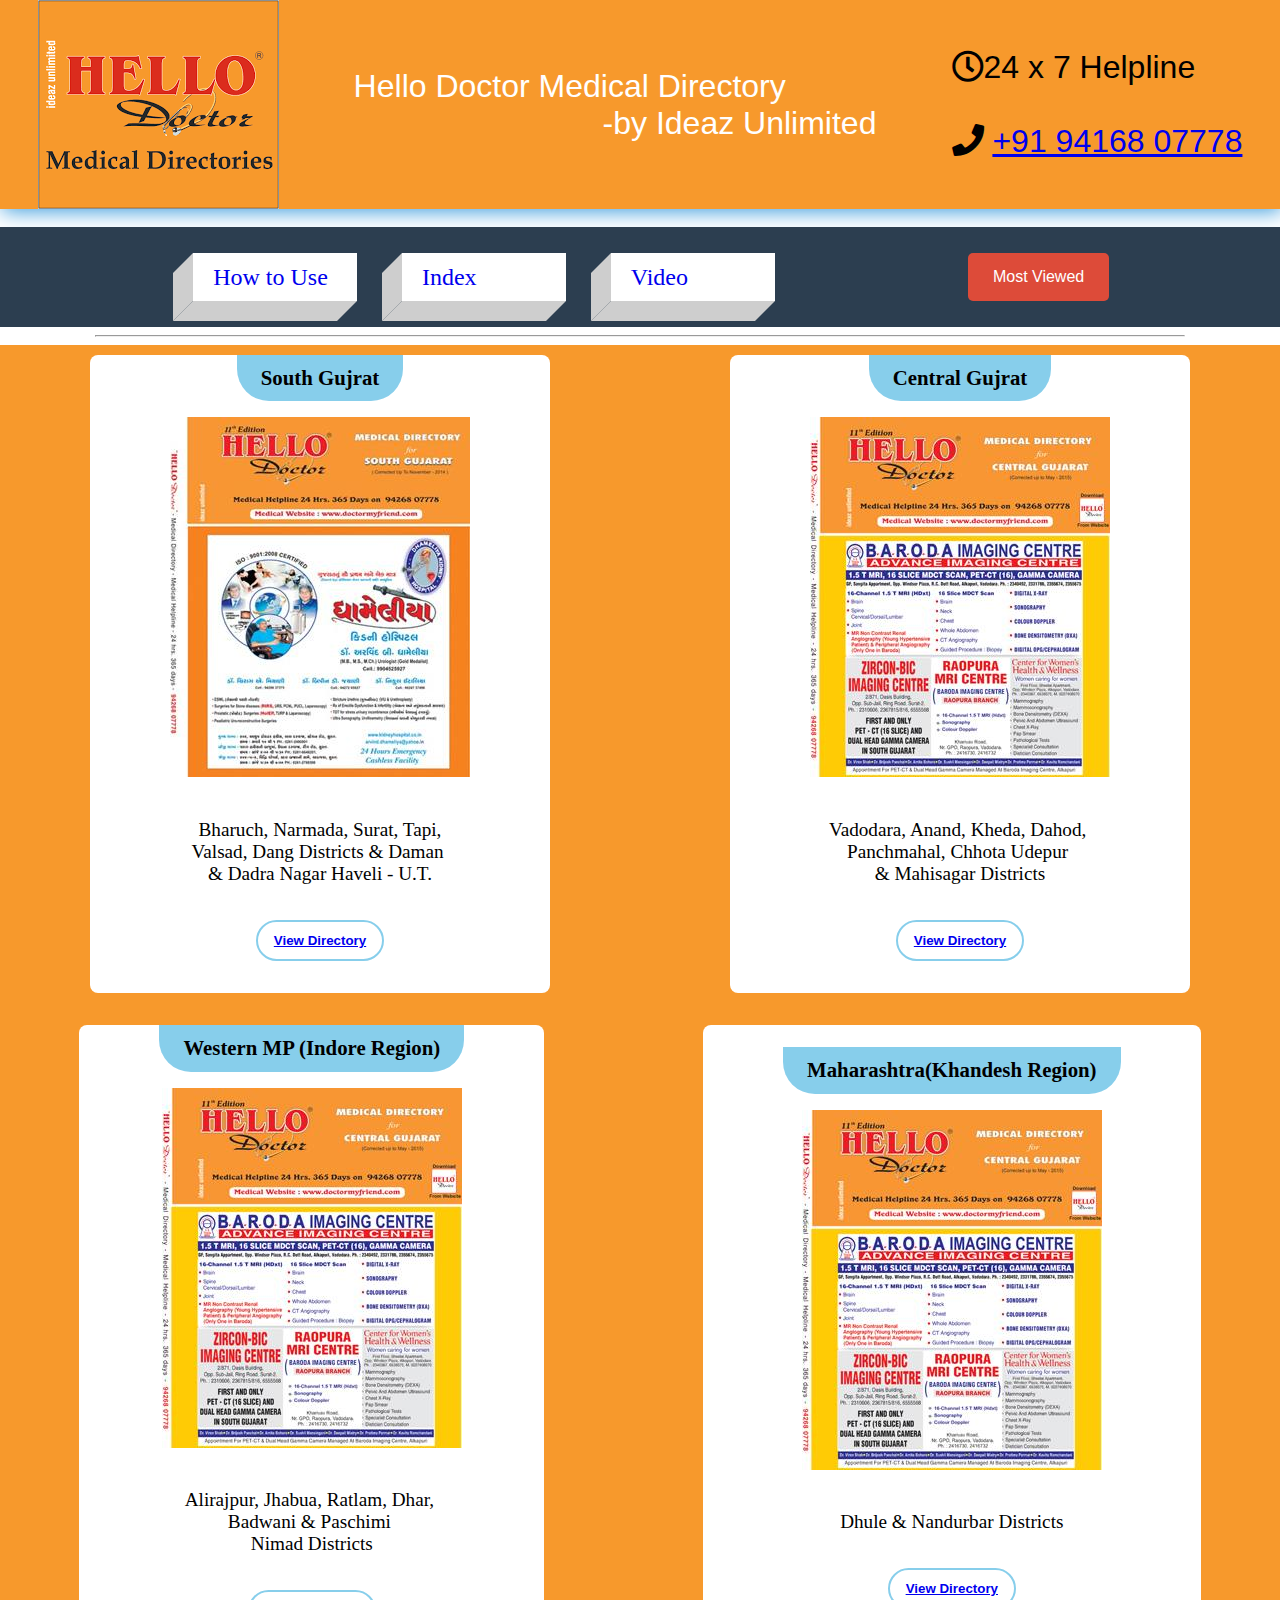
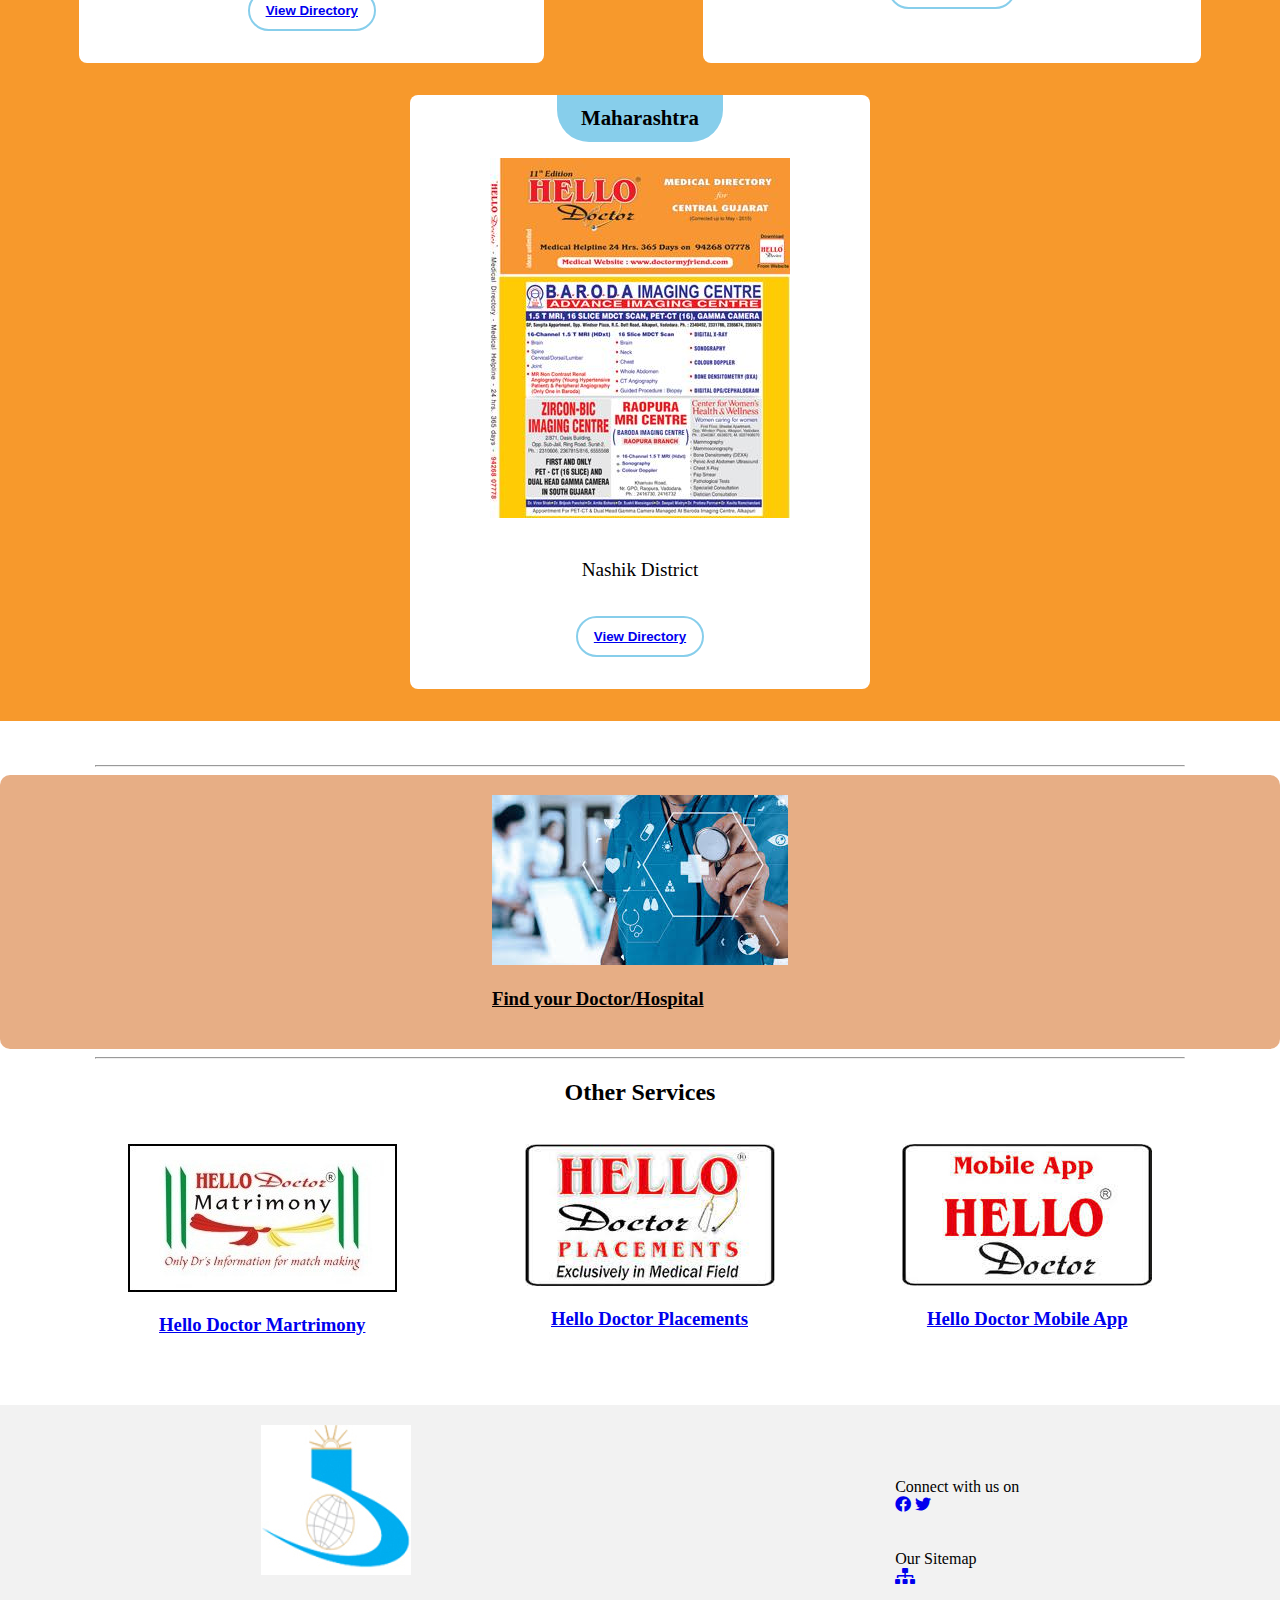
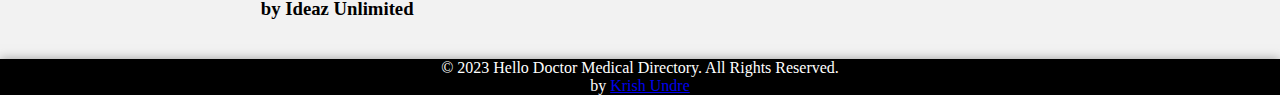
<file: index.html>
<!DOCTYPE html>
<html lang="en">

<head>
    <meta charset="UTF-8">
    <meta http-equiv="X-UA-Compatible" content="IE=edge">
    <meta name="viewport" content="width=device-width, initial-scale=1.0">
    <title>Hello Doctor Medical Directory | Finding Doctor on your finger tips</title>
    <link rel="stylesheet" href="index_css.css">
    <link rel="stylesheet" href="https://cdnjs.cloudflare.com/ajax/libs/font-awesome/5.15.3/css/all.min.css" />
</head>

<body>
    <!-- for fixed top bar -start -->
    <div id="sticked">
        <!-- for title area -start -->
        <div id="heads">
            <img src="Company_logo.png" alt="Logo of Hello Doctor Medical Directory" id="complogo">
            <pre id="heads_name">Hello Doctor Medical Directory
                            -by Ideaz Unlimited</pre>
            <div id="heads_info">
                <i class="far fa-clock"></i>24 x 7 Helpline <br> <br>
                <i class="fas fa-phone"></i>
                <a href="tel:+91 94168 07778">+91 94168 07778</a>
            </div>
        </div>
        <!-- for title area -end -->
        <br>
        <!-- for nav bar options -start -->
        <div id="navbar">
            <ul class="list" id="options">
                <li><a href="#">How to Use</a></li>
                <li id="myButton2"><a href="#">Index</a></li>
                <li id="myButton3"><a href="#">Video</a></li>
            </ul>
            <!-- for drodown menu -start -->
            <div class="dropdown">
                <button class="dropbtn">Most Viewed</button>
                <div class="dropdown-content">
                    <a href="https://hellodoctordigital.com/digital-directory/south-gujarat/index.html">South Gujrat</a>
                    <a href="https://hellodoctordigital.com/digital-directory/central-gujarat/index.html#book1/page1">Central Gujrat</a>
                    <a href="https://hellodoctordigital.com/digital-directory/western-mp/index.html#book1/page1">Indore Region Wester MP</a>
                    <a href="https://hellodoctordigital.com/digital-directory/khandesh/index.html#book1/page1">Khandesh Region Maharastra</a>
                    <a href="https://hellodoctordigital.com/digital-directory/nashik/index.html">Nasikh Region Maharastra</a>
                </div>
            </div>
        </div> 
        <!-- for drodown menu -end -->

    </div>
    <!-- for pop up content -start -->
    <div id="myPopup2" class="popup">
        <div class="popup-content">
            <span class="close">&times;</span>
            <h2>Directory Help Menu</h2>
            <img src="Help Menu.png" alt="">
        </div>
    </div>
    <div id="myPopup3" class="popup">
        <div class="popup-content">
            <span class="close">&times;</span>
            <h2>Directory Help Video</h2>
            <video src="Hello_Doctor_Presentation.mp4" autoplay controls></video>
        </div>
    </div>
    <!-- for pop up content -end -->
    <!-- for nav bar options -end -->
        <!-- for fixed top bar -end  -->
        <hr>
        <!-- for 5 diff directory options -start -->
        <div class="directory-container">
            <div class="directory-item">
                <h3 class="directory-title">South Gujrat</h3>
                <p class="content"><img src="south_guj_cover.jpeg" alt=""></p>
                <pre>
Bharuch, Narmada, Surat, Tapi,
Valsad, Dang Districts & Daman 
& Dadra Nagar Haveli - U.T.</pre>
                <button class="view-btn"><a href="https://hellodoctordigital.com/digital-directory/south-gujarat/index.html" target="_blank">View Directory</a></button>
            </div>
            <div class="directory-item">
                <h3 class="directory-title">Central Gujrat</h3>
                <p class="content"><img src="central_guj_cover.jpeg" alt=""></p>
                <pre>
Vadodara, Anand, Kheda, Dahod, 
Panchmahal, Chhota Udepur 
& Mahisagar Districts</pre>
                <button class="view-btn"><a href="https://hellodoctordigital.com/digital-directory/central-gujarat/index.html#book1/page1" target="_blank">View Directory</a></button>
            </div>
            <div class="directory-item">
                <h3 class="directory-title">Western MP (Indore Region)</h3>
                <p class="content"><img src="central_guj_cover.jpeg" alt=""></p>
                <pre>
Alirajpur, Jhabua, Ratlam, Dhar, 
Badwani & Paschimi 
Nimad Districts</pre>
                <button class="view-btn"><a href="https://hellodoctordigital.com/digital-directory/western-mp/index.html#book1/page1" target="_blank">View Directory</a></button>
            </div>
            <div class="directory-item">
                <h3 class="directory-title">Maharashtra(Khandesh Region)</h3>
                <p class="content"><img src="central_guj_cover.jpeg" alt=""></p>
                <pre>Dhule & Nandurbar Districts</pre>
                <button class="view-btn"><a href="https://hellodoctordigital.com/digital-directory/khandesh/index.html#book1/page1" target="_blank">View Directory</a></button>
            </div>
            <div class="directory-item">
                <h3 class="directory-title">Maharashtra</h3>
                <p class="content"><img src="central_guj_cover.jpeg" alt=""></p>
                <pre>Nashik District</pre>
                <button class="view-btn"><a href="https://hellodoctordigital.com/digital-directory/nashik/index.html" target="_blank">View Directory</a></button>
            </div>
        </div>
        <!-- for 5 diff directory options -end -->
        <div>
            <br><br>
            <div id="div_for_hr">
                <hr>
            </div>
            <!-- for finding doc section -start -->
            <div id="find_doc">
                <div>
                    <img src="find_doc.jpeg" alt="Click to find your Doctor/Hospital">
                    <h3><a href="https://doctormyfriend.com/index.php" target="_blank">Find your Doctor/Hospital</a>
                    </h3>
                </div>
            </div>
            <!-- for finding doc section -end -->

            <div id="div_for_hr">
                <hr>
            </div>
            <!-- for other services section -start -->
            <div id="other_serv">
                <h2>Other Services</h2>
                <br>
                <div id="servs">
                    <div id="serv"><a href="https://hellodoctormatrimony.com" target="_blank">
                        <img src="matromany_with_border.jpg" alt="Hello Doctor Martrimony">
                        <h3>Hello Doctor Martrimony</h3></a>
                    </div>
                    <div id="serv"><a href="https://hellodoctorplacements.com/" target="_blank">
                        <img src="placement_logo.jpeg" alt="Hello Doctor Placements">
                        <h3>Hello Doctor Placements</h3></a>
                    </div>
                    <div id="serv"><a href="https://play.google.com/store/apps/details?id=com.atinfotech.hellodoctor" target="_blank">
                        <img src="mobile_app_logo.jpeg" alt="Hello Doctor Mobile App">
                        <h3>Hello Doctor Mobile App</h3></a>
                    </div>
                </div>
            </div>
            <!-- for other services section -end -->

            <!-- for footer section -start -->
            <footer>
                <div id="footers">
                    <img src="ideaz_logo.jpg" alt="">
                    <h3>by Ideaz Unlimited</h3>
                </div>
                <div>
                    <div id="links">
                        Connect with us on <br>
                        <a href="https://www.facebook.com/"><i class="fab fa-facebook"></i></a>
                        <a href="https://twitter.com/doctormyfriend"><i class="fab fa-twitter"></i></a>
                    </div>
                    <br><br>
                    <div id="links">
                        Our Sitemap<br>
                        <a href="/sitemap"><i class="fas fa-sitemap"></i></a>
                    </div>
                </div>
            </footer>
            <!-- for footer section -end -->
        </div>
        <!-- for creators info section -start -->
        <div id="creator_info">
            &copy; 2023 Hello Doctor Medical Directory. All Rights Reserved. <br> by <a
                href="https://www.linkedin.com/in/krish-undre/" target="_blank">Krish Undre</a>
        </div>
        <!-- for creators info section -end -->

        <script>
            // Get the elements
            var popup2 = document.getElementById("myPopup2");
            var button2 = document.getElementById("myButton2");
            var popup3 = document.getElementById("myPopup3");
            var button3 = document.getElementById("myButton3");

            // Open the popup when the button is clicked
            button2.onclick = function () {
                popup2.style.display = "block";
            }

            button3.onclick = function () {
                popup3.style.display = "block";
            }

            // Close the popup2 when the close button is clicked
            popup2.getElementsByClassName("close")[0].onclick = function () {
                popup2.style.display = "none";
            }

            // Close the popup2 when the user clicks outside of it
            window.onclick = function (event) {
                if (event.target == popup2) {
                    popup2.style.display = "none";
                }
            }

            // Close the popup3 when the close button is clicked
            popup3.getElementsByClassName("close")[0].onclick = function () {
                popup3.style.display = "none";
            }

            // Close the popup3 when the user clicks outside of it
            window.onclick = function (event) {
                if (event.target == popup3) {
                    popup3.style.display = "none";
                }
            }   

            const dropBtn = document.getElementById('dropdown')
            dropBtn.addEventListener('click', function () {
                console.log('clicked');
                const open = document.querySelector('.toggle')
                open.classList.toggle('active')
            })
        </script>

</body>

</html>
</file>
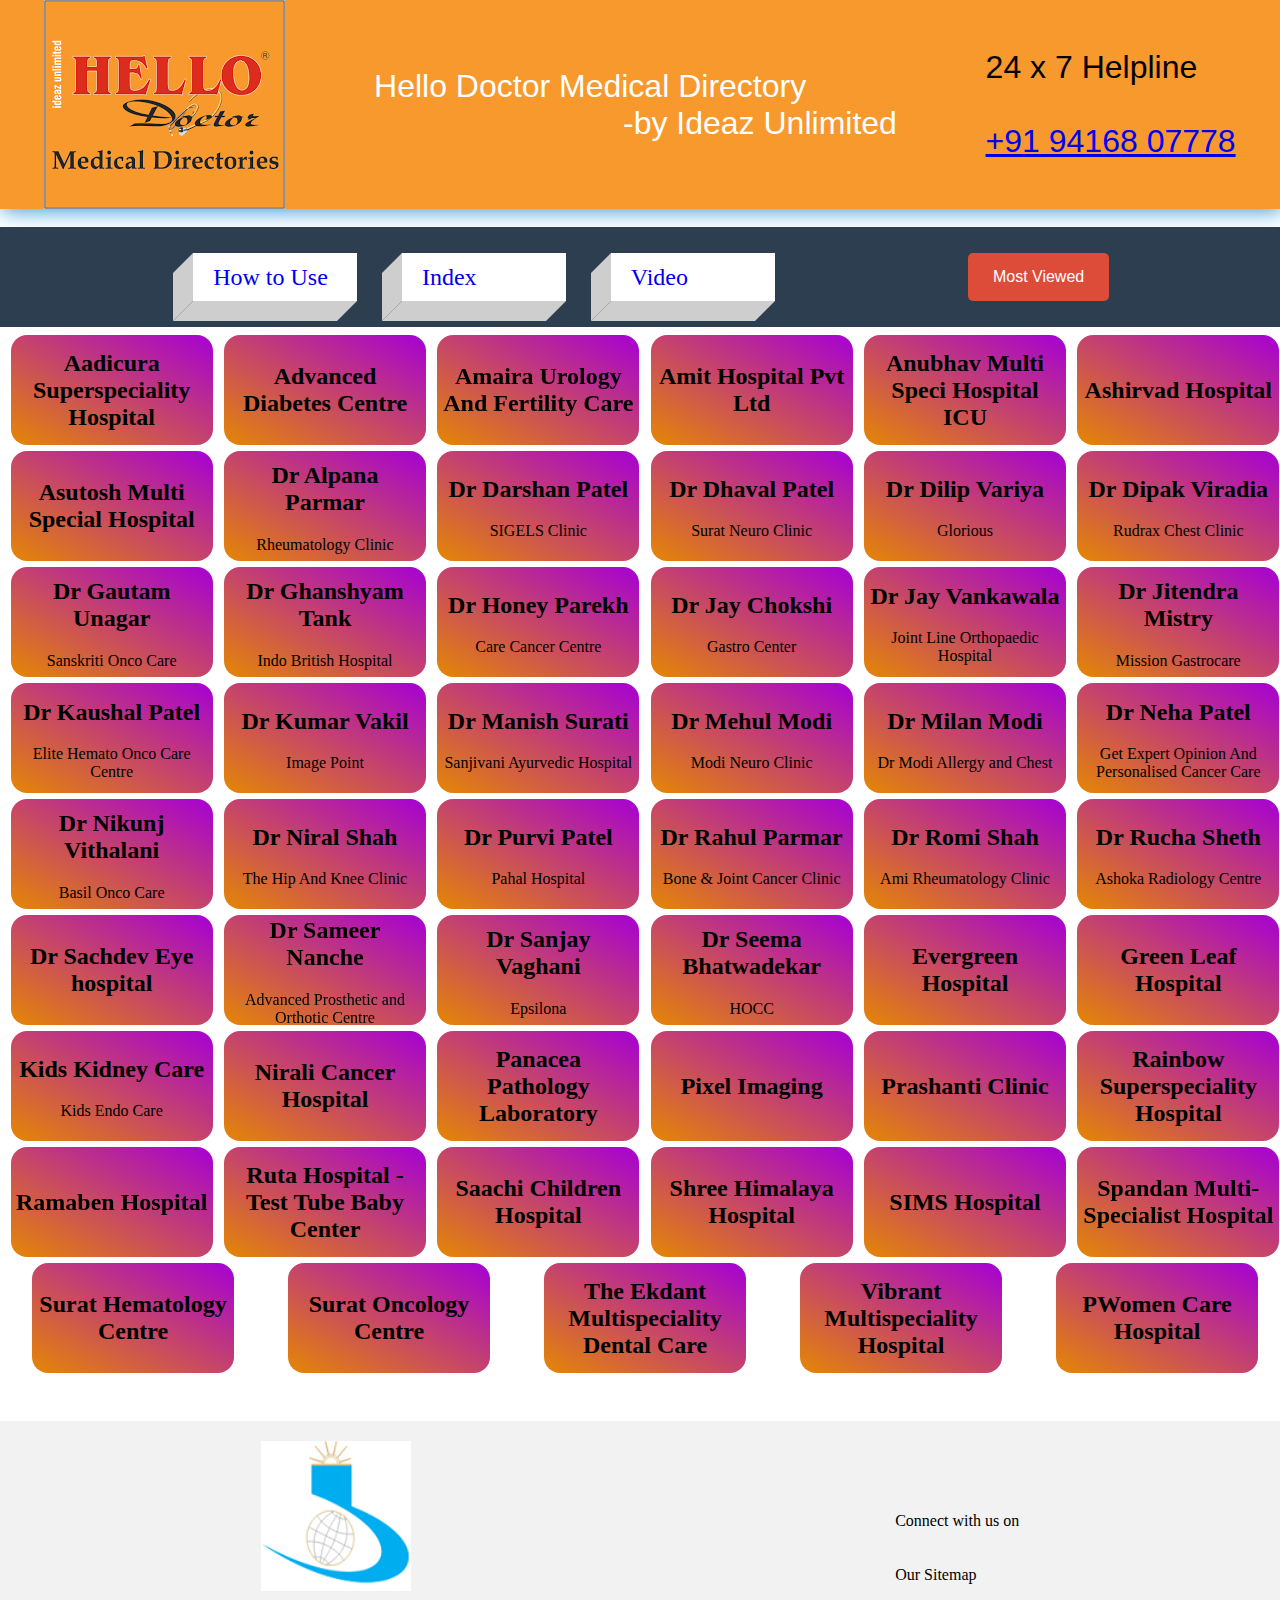
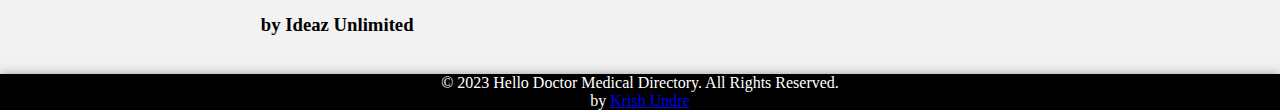
<file: south_guj_most_viewed.html>
<!DOCTYPE html>
<html lang="en">
<head>
    <meta charset="UTF-8">
    <meta name="viewport" content="width=device-width, initial-scale=1.0">
    <title>Most Viewed Doctor in Sout Gujrat</title>
    <link rel="stylesheet" href="index_css.css">
</head>
<body>
    <!-- for fixed top bar -start -->
    <div id="sticked">
        <!-- for title area -start -->
        <div id="heads">
            <img src="Company_logo.png" alt="Logo of Hello Doctor Medical Directory" id="complogo">
            <pre id="heads_name">Hello Doctor Medical Directory
                            -by Ideaz Unlimited</pre>
            <div id="heads_info">
                <i class="far fa-clock"></i>24 x 7 Helpline <br> <br>
                <i class="fas fa-phone"></i>
                <a href="tel:+91 94168 07778">+91 94168 07778</a>
            </div>
        </div>
        <!-- for title area -end -->
        <br>
        <!-- for nav bar options -start -->
        <div id="navbar">
            <ul class="list" id="options">
                <li><a href="#">How to Use</a></li>
                <li id="myButton2"><a href="#">Index</a></li>
                <li id="myButton3"><a href="#">Video</a></li>
            </ul>
            <!-- for drodown menu -start -->
            <div class="dropdown">
                <button class="dropbtn">Most Viewed</button>
                <div class="dropdown-content">
                    <a href="#">South Gujrat</a>
                    <a href="#">Central Gujrat</a>
                    <a href="#">Indore Region Wester MP</a>
                    <a href="#">Khandesh Region Maharastra</a>
                    <a href="#">Nasikh Region Maharastra</a>
                </div>
            </div>
        </div> 
        <!-- for drodown menu -end -->
            <!-- for nav bar options -end -->
        </div>
        <!-- for pop up content -start -->
        <div id="myPopup2" class="popup">
            <div class="popup-content">
                <span class="close">&times;</span>
                <h2>Directory Help Menu</h2>
                <img src="Help Menu.png" alt="">
            </div>
        </div>
        <div id="myPopup3" class="popup">
            <div class="popup-content">
                <span class="close">&times;</span>
                <h2>Directory Help Video</h2>
                <video src="Hello_Doctor_Presentation.mp4" autoplay controls></video>
            </div>
        </div>
        <!-- for pop up content -end -->
        <!-- for fixed top bar -end -->
        <!-- for doctors list -start -->
        <div class="dr_info-main-container">
            <div class="card-main">
                <div class="front-card">
                    <a href="http://"><h2>Aadicura Superspeciality Hospital</h2></a>
                </div>
            </div>
            <div class="card-main">
                <div class="front-card">
                    <a href="http://"><h2>Advanced Diabetes Centre</h2></a>
                </div>
            </div>
            <div class="card-main">
                <div class="front-card">
                    <a href="http://"><h2>Amaira Urology And Fertility Care</h2></a>
                </div>
            </div>
            <div class="card-main">
                <div class="front-card">
                    <a href="http://"><h2>Amit Hospital Pvt Ltd</h2></a>
                </div>
            </div>
            <div class="card-main">
                <div class="front-card">
                    <a href="http://"><h2>Anubhav Multi Speci Hospital ICU</h2></a>
                </div>
            </div>
            <div class="card-main">
                <div class="front-card">
                    <a href="http://"><h2>Ashirvad Hospital</h2></a>
                </div>
            </div>
            <div class="card-main">
                <div class="front-card">
                    <a href="http://"><h2>Asutosh Multi Special Hospital</h2></a>
                </div>
            </div>
            <div class="card-main">
                <div class="front-card">
                    <a src=""><a href="http://"><h2>Dr Alpana Parmar</h2>
                    <p>Rheumatology Clinic</p></a>
                </div>
            </div>
            <div class="card-main">
                <div class="front-card">
                    <a src=""><a href="http://"><h2>Dr Darshan Patel</h2>
                    <p>SIGELS Clinic</p></a>
                </div>
            </div>
            <div class="card-main">
                <div class="front-card">
                    <a src=""><a href="http://"><h2>Dr Dhaval Patel</h2>
                    <p>Surat Neuro Clinic</p></a>
                </div>
            </div>
            <div class="card-main">
                <div class="front-card">
                    <a src=""><a href="http://"><h2>Dr Dilip Variya</h2>
                    <p>Glorious</p></a>
                </div>
            </div>
            <div class="card-main">
                <div class="front-card">
                    <a src=""><a href="http://"><h2>Dr Dipak Viradia</h2>
                    <p>Rudrax Chest Clinic</p></a>
                </div>
            </div>
            <div class="card-main">
                <div class="front-card">
                    <a src=""><a href="http://"><h2>Dr Gautam Unagar</h2>
                    <p>Sanskriti Onco Care</p></a>
                </div>
            </div>
            <div class="card-main">
                <div class="front-card">
                    <a src=""><a href="http://"><h2>Dr Ghanshyam Tank</h2>
                    <p>Indo British Hospital</p></a>
                </div>
            </div>
            <div class="card-main">
                <div class="front-card">
                    <a src=""><a href="http://"><h2>Dr Honey Parekh</h2>
                    <p>Care Cancer Centre</p></a>
                </div>
            </div>
            <div class="card-main">
                <div class="front-card">
                    <a src=""><a href="http://"><h2>Dr Jay Chokshi</h2>
                    <p>Gastro Center</p></a>
                </div>
            </div>
            <div class="card-main">
                <div class="front-card">
                    <a src=""><a href="http://"><h2>Dr Jay Vankawala</h2>
                    <p>Joint Line Orthopaedic Hospital</p></a>
                </div>
            </div>
            <div class="card-main">
                <div class="front-card">
                    <a src=""><a href="http://"><h2>Dr Jitendra Mistry</h2>
                    <p>Mission Gastrocare</p></a>
                </div>
            </div>
            <div class="card-main">
                <div class="front-card">
                    <a src=""><a href="http://"><h2>Dr Kaushal Patel</h2>
                    <p>Elite Hemato Onco Care Centre</p></a>
                </div>
            </div>
            <div class="card-main">
                <div class="front-card">
                    <a src=""><a href="http://"><h2>Dr Kumar Vakil</h2>
                    <p>Image Point</p></a>
                </div>
            </div>
            <div class="card-main">
                <div class="front-card">
                    <a src=""><a href="http://"><h2>Dr Manish Surati</h2>
                    <p>Sanjivani Ayurvedic Hospital</p></a>
                </div>
            </div>
            <div class="card-main">
                <div class="front-card">
                    <a src=""><a href="http://"><h2>Dr Mehul Modi</h2>
                    <p>Modi Neuro Clinic</p></a>
                </div>
            </div>
            <div class="card-main">
                <div class="front-card">
                    <a src=""><a href="http://"><h2>Dr Milan Modi</h2>
                    <p>Dr Modi Allergy and Chest</p></a>
                </div>
            </div>
            <div class="card-main">
                <div class="front-card">
                    <a src=""><a href="http://"><h2>Dr Neha Patel</h2>
                    <p>Get Expert Opinion And Personalised Cancer Care</p></a>
                </div>
            </div>
            <div class="card-main">
                <div class="front-card">
                    <a src=""><a href="http://"><h2>Dr Nikunj Vithalani</h2>
                    <p>Basil Onco Care</p></a>
                </div>
            </div>
            <div class="card-main">
                <div class="front-card">
                    <a src=""><a href="http://"><h2>Dr Niral Shah</h2>
                    <p>The Hip And Knee Clinic</p></a>
                </div>
            </div>
            <div class="card-main">
                <div class="front-card">
                    <a href="http://"><h2>Dr Purvi Patel</h2>
                    <p>Pahal Hospital</p></a>
                </div>
            </div>
            <div class="card-main">
                <div class="front-card">
                    <a href="http://"><h2>Dr Rahul Parmar</h2>
                    <p>Bone & Joint Cancer Clinic</p></a>
                </div>
            </div>
            <div class="card-main">
                <div class="front-card">
                    <a href="http://"><h2>Dr Romi Shah</h2>
                    <p>Ami Rheumatology Clinic</p></a>
                </div>
            </div>
            <div class="card-main">
                <div class="front-card">
                    <a href="http://"><h2>Dr Rucha Sheth</h2>
                    <p>Ashoka Radiology Centre</p></a>
                </div>
            </div>
            <div class="card-main">
                <div class="front-card">
                    <a href="http://"><h2>Dr Sachdev Eye hospital</h2></a>
                </div>
            </div>
            <div class="card-main">
                <div class="front-card">
                    <a href="http://"><h2>Dr Sameer Nanche</h2>
                    <p>Advanced Prosthetic and Orthotic Centre</p></a>
                </div>
            </div>
            <div class="card-main">
                <div class="front-card">
                    <a href="http://"><h2>Dr Sanjay Vaghani</h2>
                    <p>Epsilona</p></a>
                </div>
            </div>
            <div class="card-main">
                <div class="front-card">
                    <a href="http://"><h2>Dr Seema Bhatwadekar</h2>
                    <p>HOCC</p></a>
                </div>
            </div>
            <div class="card-main">
                <div class="front-card">
                    <a href="http://"><h2>Evergreen Hospital</h2></a>
                </div>
            </div>
            <div class="card-main">
                <div class="front-card">
                    <a href="http://"><h2>Green Leaf Hospital</h2></a>
                </div>
            </div>
            <div class="card-main">
                <div class="front-card">
                    <a href="http://"><h2>Kids Kidney Care</h2>
                    <p>Kids Endo Care</p></a>
                </div>
            </div>
            <div class="card-main">
                <div class="front-card">
                    <a href="http://"><h2>Nirali Cancer Hospital</h2></a>
                </div>
            </div>
            <div class="card-main">
                <div class="front-card">
                    <a href="http://"><h2>Panacea Pathology Laboratory</h2></a>
                </div>
            </div>
            <div class="card-main">
                <div class="front-card">
                    <a href="http://"><h2>Pixel Imaging</h2></a>
                </div>
            </div>
            <div class="card-main">
                <div class="front-card">
                    <a href="http://"><h2>Prashanti Clinic</h2></a>
                </div>
            </div>
            <div class="card-main">
                <div class="front-card">
                    <a href="http://"><h2>Rainbow Superspeciality Hospital</h2></a>
                </div>
            </div>
            <div class="card-main">
                <div class="front-card">
                    <a href="http://"><h2>Ramaben Hospital</h2></a>
                </div>
            </div>
            <div class="card-main">
                <div class="front-card">
                    <a href="http://"><h2>Ruta Hospital - Test Tube Baby Center</h2></a>
                </div>
            </div>
            <div class="card-main">
                <div class="front-card">
                    <a href="http://"><h2>Saachi Children Hospital</h2></a>
                </div>
            </div>
            <div class="card-main">
                <div class="front-card">
                    <a href="http://"><h2>Shree Himalaya Hospital</h2></a>
                </div>
            </div>
            <div class="card-main">
                <div class="front-card">
                    <a href="http://"><h2>SIMS Hospital</h2></a>
                </div>
            </div>
            <div class="card-main">
                <div class="front-card">
                    <a href="http://"><h2>Spandan Multi-Specialist Hospital</h2></a>
                </div>
            </div>
            <div class="card-main">
                <div class="front-card">
                    <a href="http://"><h2>Surat Hematology Centre</h2></a>
                </div>
            </div>
            <div class="card-main">
                <div class="front-card">
                    <a href="http://"><h2>Surat Oncology Centre</h2></a>
                </div>
            </div>
            <div class="card-main">
                <div class="front-card">
                    <a href="http://"><h2>The Ekdant Multispeciality Dental Care</h2></a>
                </div>
            </div>
            <div class="card-main">
                <div class="front-card">
                    <a href="http://"><h2>Vibrant Multispeciality Hospital</h2></a>
                </div>
            </div>
            <div class="card-main">
                <div class="front-card">
                    <a href="http://"><h2>PWomen Care Hospital</h2></a>
                </div>
            </div>
            
        </div>
        <!-- for doctors list -end -->

                    <!-- for footer section -start -->
                    <footer>
                        <div id="footers">
                            <img src="ideaz_logo.jpg" alt="">
                            <h3>by Ideaz Unlimited</h3>
                        </div>
                        <div>
                            <div id="links">
                                Connect with us on <br>
                                <a href="https://www.facebook.com/"><i class="fab fa-facebook"></i></a>
                                <a href="https://twitter.com/doctormyfriend"><i class="fab fa-twitter"></i></a>
                            </div>
                            <br><br>
                            <div id="links">
                                Our Sitemap<br>
                                <a href="/sitemap"><i class="fas fa-sitemap"></i></a>
                            </div>
                        </div>
                    </footer>
                    <!-- for footer section -end -->
                </div>
                <!-- for creators info section -start -->
                <div id="creator_info">
                    &copy; 2023 Hello Doctor Medical Directory. All Rights Reserved. <br> by <a
                        href="https://www.linkedin.com/in/krish-undre/" target="_blank">Krish Undre</a>
                </div>
                <!-- for creators info section -end -->
        <script>
            // Get the elements
            var popup2 = document.getElementById("myPopup2");
            var button2 = document.getElementById("myButton2");
            var popup3 = document.getElementById("myPopup3");
            var button3 = document.getElementById("myButton3");

            // Open the popup when the button is clicked
            button2.onclick = function () {
                popup2.style.display = "block";
            }

            button3.onclick = function () {
                popup3.style.display = "block";
            }

            // Close the popup2 when the close button is clicked
            popup2.getElementsByClassName("close")[0].onclick = function () {
                popup2.style.display = "none";
            }

            // Close the popup2 when the user clicks outside of it
            window.onclick = function (event) {
                if (event.target == popup2) {
                    popup2.style.display = "none";
                }
            }

            // Close the popup3 when the close button is clicked
            popup3.getElementsByClassName("close")[0].onclick = function () {
                popup3.style.display = "none";
            }

            // Close the popup3 when the user clicks outside of it
            window.onclick = function (event) {
                if (event.target == popup3) {
                    popup3.style.display = "none";
                }
            }

            const dropBtn = document.getElementById('dropdown')
            dropBtn.addEventListener('click', function () {
                console.log('clicked');
                const open = document.querySelector('.toggle')
                open.classList.toggle('active')
            })
        </script>
</body>
</html>
</file>
<file: index_css.css>
/* for over all page */
body {
    padding: 0;
    margin: 0;
    font-family: serif;
}
/* for over all page -end*/

/* for fixed top bar -start */
#sticked {
    position: sticky;
}

/* for logo title phno -start */
#heads {
    background: #f7992c;
    width: auto;
    height: 209px;
    display: flex;
    justify-content: space-around;
    align-items: center;
    box-shadow: 2px 2px 20px #3498db;
    top: 0;
    width: 100%;
    position: static;
}

#heads_name {
    font-family: sans-serif;
    font-size: xx-large;
    display: flex;
    text-align: left;
    margin: 0px;
    align-items: center;
    color: white;
    
}

#heads_info {
    font-family: sans-serif;
    font-size: xx-large;
    justify-content: flex-end;
    float: right;
}
/* for logo title phno -end */


/* for nav bar options -start */
#navbar {
    display: flex;
    justify-content: space-evenly;
    align-items: center;
    background-color: #2c3e50;
    height: 100px;
}

#navbar ul {
    list-style: none;
    display: flex;
    padding: 0;
    justify-content: left;
}

#navbar ul li a {   
    font-size: 25px;
    cursor: pointer;
    text-decoration: none;
    font-size: x-large;
}

#navbar select {
    font-size: large;
    border-radius: 5px;
    height: 40px;
}
/* for nav bar options -end */


/* for fixed top bar -start */
#find_doc {
    display: flex;
    justify-content: space-evenly;
    background-color: rgba(210, 105, 30, 0.543);
    padding: 20px;
    border-radius: 10px;
}

#find_doc div h3 a {
    color: black;
}
/* for fixed top bar -end */

/* for other service options -start */
#other_serv h2 {
    text-align: center;
}

#servs {
    display: flex;
    justify-content: space-evenly;
    text-align: center;
    padding: 0px;
    margin: 0px;
}
/* for other service options -end */


/* for footer -start */
footer {
    display: flex;
    justify-content: space-around;
    align-items: center;
    background-color: #f2f2f2;
    margin-top: 50px;
    padding: 20px;
}
/* for footer -end */

/* for creators info -start */
#creator_info{
    text-align: center;
    background-color: black;
    color: white;
    box-shadow: 0px 0px 10px rgba(143, 143, 143, 0.856);
}
/* for creators info -start */

/* for 3 options -start */
#options {
    display: flex;
    flex-wrap: wrap;
}

#options li {
    list-style: none;
    margin: 0 1.4rem;
}

#options li a {
    display: flex;
    align-items: center;
    text-decoration: none;
    width: 9rem;
    height: 3rem;
    background: #fff;
    padding-left: 1.25rem;
    position: relative;
    transition: 0.5s;
}

#options li a::before {
    content: '';
    position: absolute;
    top: 10px;
    left: -20px;
    height: 100%;
    width: 1.25rem;
    background: #cecece;
    transition: 0.5s;
    transform: skewY(-45deg);
}

#options li a::after {
    content: '';
    position: absolute;
    bottom: -20px;
    left: -10px;
    height: 1.25rem;
    width: 100%;
    background: #cecece;
    transition: 0.5s;
    transform: skewX(-45deg);
}

#options  li:hover a {
    background: #dd4b39;
    transform: translate(15px, -15px);
    box-shadow: -50px 50px 50px rgba(0, 0, 0, 0.5);
}

#options li:hover a::before {
    background: #b33a2b;
}

#options li:hover a::after {
    background: #b33a2b;
}
/* for 3 options -end */

/* for horizontal bar -start*/
.div_for_hr{
    margin: 8px;
    display: flex;
    justify-content: center;  
}

hr{
    width: 85%;
}
/* for horizontal bar -end*/

/* for directory info -start*/
.directory-container {
    display: flex;
    justify-content: space-around;
    flex-wrap: wrap;
    margin: 0%;
    background-color: #f7992c;
    padding-top: 10px;
}

.directory-item {
    display: flex;
    flex-direction: column;
    align-items: center;
    justify-content: center;
    padding: 0 5rem 2rem 5rem;
    background-color: white;
    margin: 0 1rem;
    overflow: hidden;
    cursor: pointer;
    transition: .2s all linear;
    margin-bottom: 2rem;
    border-radius: 0.5rem;
}

.directory-item:hover {
    transform: scale(1.01);
    box-shadow: 0 1rem 1rem 0rem #753a93;
}

.directory-item li {
    list-style: none;
}

.directory-item pre{
    font-family: serif;
    text-align: center;
    font-size: larger;
}

.content {
    font-size: 1.5rem;
    margin: 1rem 0;
    color: skyblue;
    font-weight: bold;
}

.directory-title {
    font-size: 1.3rem;
    background-color: skyblue;
    padding: .7rem 1.5rem;
    margin: 0px;
    border-radius: 0 0 2rem 2rem;
}

.directory-item:hover .directory-title {
    box-shadow: 0 0 0 50rem skyblue;
}

.directory-item:hover .view-btn {
    background-color: skyblue;
    color: white;
    font-weight: bold;
    border-color: white;
}

.directory-item:hover .content {
    color: black;
    transition: .4s linear;
}

.view-btn {
    border: none;
    border: 2px solid skyblue;
    background-color: transparent;
    color: skyblue;
    cursor: pointer;
    margin-top: 1rem;
    padding: .7rem 1rem;
    border-radius: 2rem;
    font-weight: bold;
}

.view-btn:hover {
    background-color: skyblue;
    color: white;
    font-weight: bold;
    border-color: white;
}
/* for directory info -end*/

/* for popup media -start*/
.popup {
    display: none;
    position: fixed;
    z-index: 1;
    left: 0;
    top: 0;
    width: 100%;
    height: 100%;
    overflow: auto;
    background-color: rgba(0, 0, 0, 0.689);
}

.popup-content {
      box-shadow: 0 5px 8px rgb(226, 197, 31);
    background-color: #fefefe;
    display: grid;
    justify-content: center;
    align-items: center;
    margin: 15% auto;
    padding: 20px;
    border: 1px solid #888;
    width: 80%;
    max-width: 600px;
}

.popup-content img{
    height: 400px;
    width: 600px;
}

  .popup-content video{
      height: 400px;
    width: 600px;
  }
  
  .close {
    color: #aaa;
    float: right;
    font-size: 28px;
    font-weight: bold;
    cursor: pointer;
}
  
.close:hover,
.close:focus {
    color: black;
    text-decoration: none;
    cursor: pointer;
}
/* for popup media -end*/


/* for dropdown menu -start*/
.dropdown {
    position: relative;
    display: inline-block;
}

.dropbtn {
    background-color: #dd4b39;
    color: white;
    padding-left: 25px;
    padding-right: 25px;
    padding-top: 15px;
    padding-bottom: 15px;
    font-size: 16px;
    border: none;
    border-radius: 5px;
    cursor: pointer;
}

.dropdown-content {
    display: none;
    position: absolute;
    z-index: 1;
}

.dropdown:hover .dropdown-content {
    display: block;
    animation: fadeIn .5s ease-in-out;
}

@keyframes fadeIn {
    from {
      opacity: 0;
    }
    
    to {
      opacity: 1;
    }
}

  .dropdown-content a {
    color: black;
    background-color: white;
    padding: 12px 16px;
    text-decoration: none;
    display: block;
  }
  
  .dropdown-content a:hover {
      background-color: #f1f1f1;
    }
  
/* for dropdown menu -end*/

/* for south guj pages css -start */
.dr_info-main-container {
    width: 100%;
    display: flex;
    justify-content: space-around;
    align-items: center;
    flex-wrap: wrap;
}

.card-main {
    height: 100px;
    width: 12rem;
    border-radius: 1rem;
    position: relative;
    transform-style: preserve-3d;
    justify-content: center;
    transition: all .4s ease;
    align-items: center;
    margin: 0.5rem;
}

.front-card {
    width: 100%;
    height: 100%;
    /* position: absolute; */
    border-radius: 1rem;
    background-image: linear-gradient(to top right, rgb(228, 135, 4), rgb(166, 0, 212));
    display: flex;
    flex-direction: column;
    justify-content: center;
    align-items: center;
    text-align: center;
    padding: 5px;
}

.front-card a {
    /* margin-top: 1rem; */
    font-size: 1rem;
    color: black;
    text-decoration: none;
}
.front-card p{
    font-size: 1rem;
}

.btn {
    margin-top: 1rem;
    
}



.back-light {
    color: #fff;
}
/* for south guj pages css -end */
</file>
